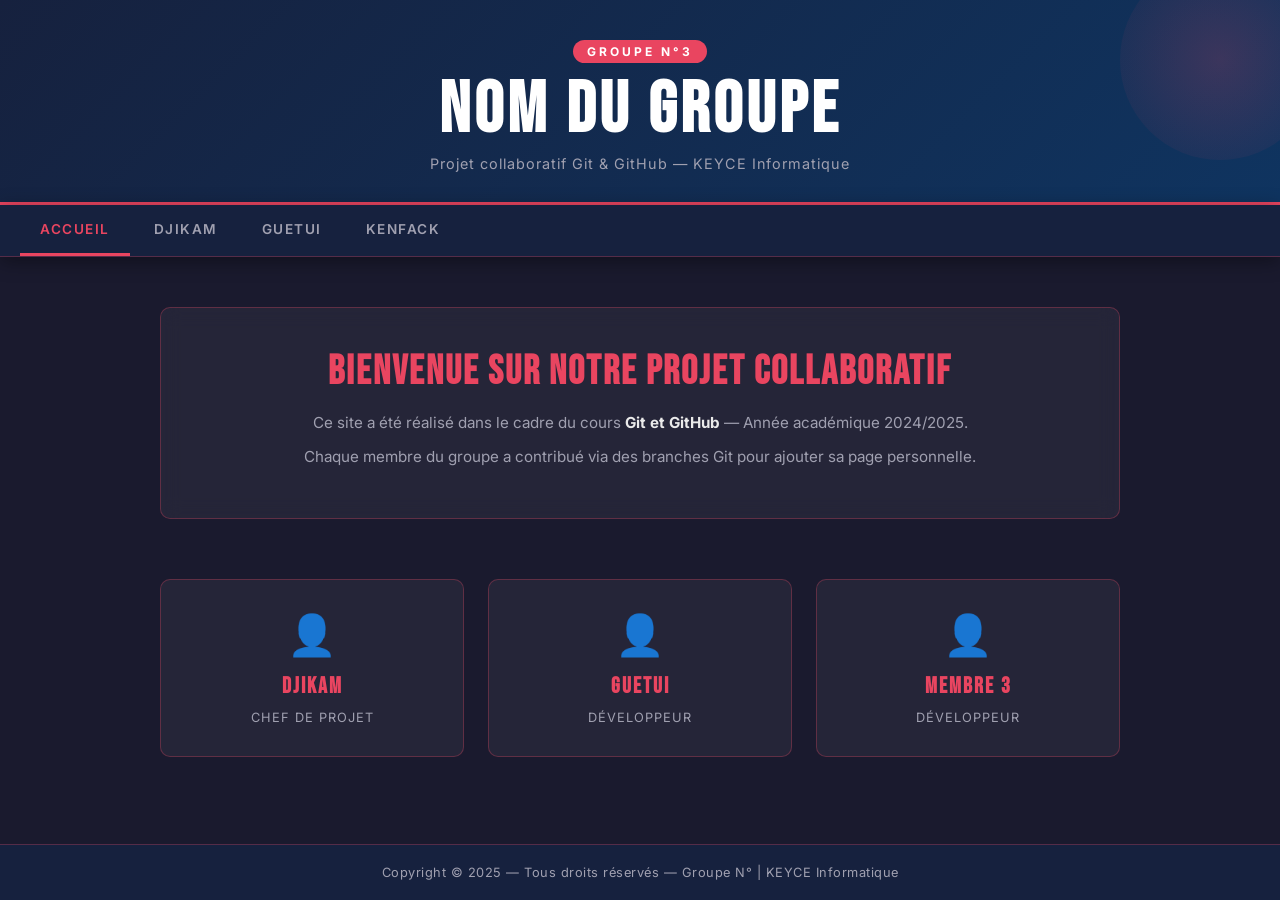
<file: index.html>
<!DOCTYPE html>
<html lang="fr">
<head>
  <meta charset="UTF-8" />
  <meta name="viewport" content="width=device-width, initial-scale=1.0"/>
  <title>GROUPE N°3 — Projet Git</title>
  <link rel="stylesheet" href="Style.css" />
  <link href="https://fonts.googleapis.com/css2?family=Bebas+Neue&family=Inter:wght@300;400;600&display=swap" rel="stylesheet"/>
</head>
<body>

  <header>
    <div class="header-inner">
      <span class="groupe-badge">GROUPE N°3</span>
      <h1 class="titre-groupe">NOM DU GROUPE</h1>
      <p class="subtitle">Projet collaboratif Git & GitHub — KEYCE Informatique</p>
    </div>
  </header>

  <nav class="navbar">
    <ul>
      <li><a href="index.html" class="active">Accueil</a></li>
      <li><a href="DJIKAM.html">DJIKAM</a></li>
      <li><a href="GEUTUI.html">GUETUI</a></li>
      <li><a href="KENFACK.html">KENFACK</a></li>
    </ul>
  </nav>

  <main class="contenu">
    <section class="hero">
      <h2>Bienvenue sur notre projet collaboratif</h2>
      <p>Ce site a été réalisé dans le cadre du cours <strong>Git et GitHub</strong> — Année académique 2024/2025.</p>
      <p>Chaque membre du groupe a contribué via des branches Git pour ajouter sa page personnelle.</p>
    </section>

    <section class="membres-grid">
      <a href="DJIKAM.html" class="membre-card">
        <div class="card-icon">👤</div>
        <h3>DJIKAM</h3>
        <span>Chef de projet</span>
      </a>
      <a href="GEUTUI.html" class="membre-card">
        <div class="card-icon">👤</div>
        <h3>GUETUI</h3>
        <span>Développeur</span>
      </a>
      <a href="KENFACK.html" class="membre-card">
        <div class="card-icon">👤</div>
        <h3>MEMBRE 3</h3>
        <span>Développeur</span>
      </a>
    </section>
  </main>

  <footer>
    <p>Copyright &copy; 2025 — Tous droits réservés — Groupe N° | KEYCE Informatique</p>
  </footer>

</body>
</html>
</file>
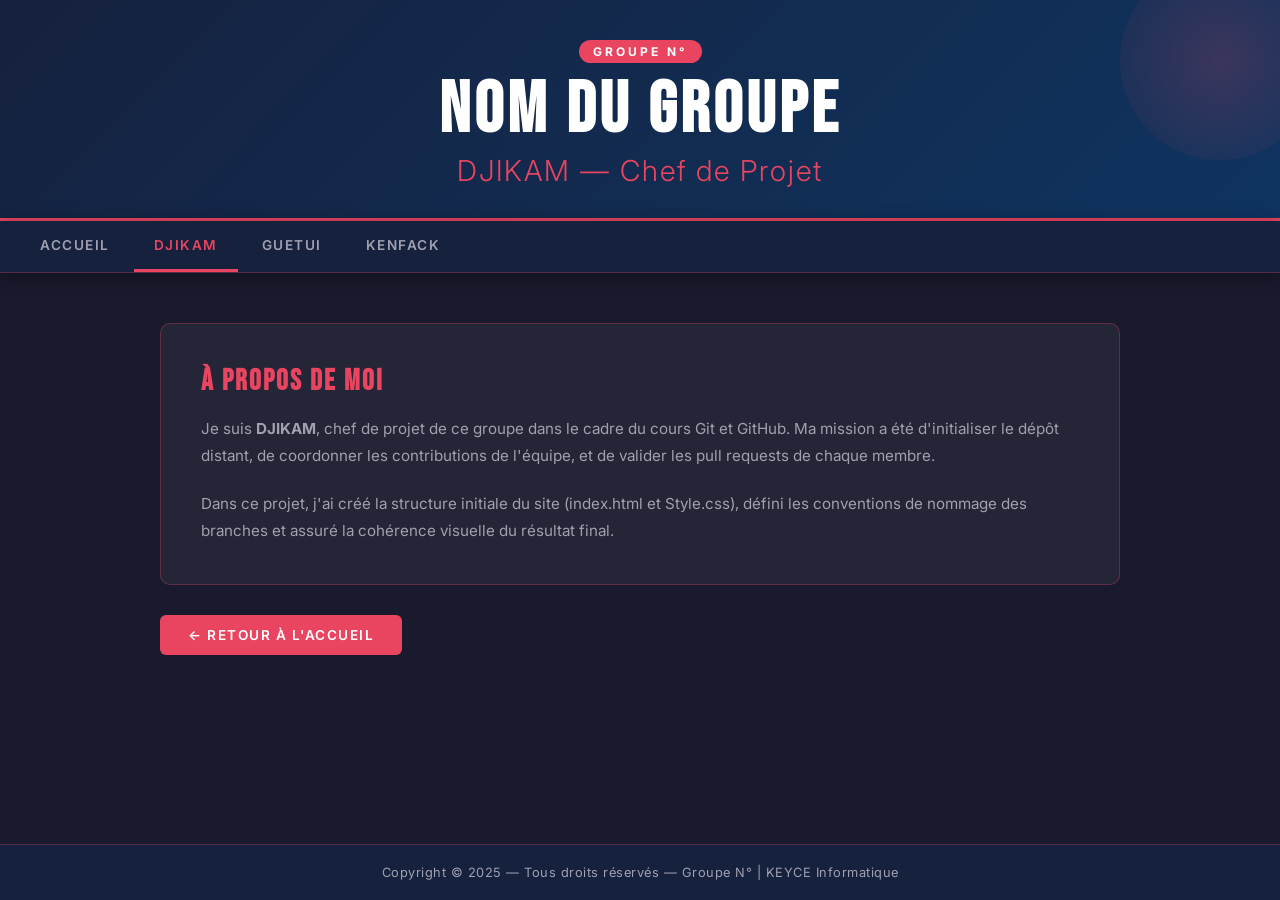
<file: DJIKAM.html>
<!DOCTYPE html>
<html lang="fr">
<head>
  <meta charset="UTF-8" />
  <meta name="viewport" content="width=device-width, initial-scale=1.0"/>
  <title>DJIKAM — Groupe N°</title>
  <link rel="stylesheet" href="Style.css" />
  <link href="https://fonts.googleapis.com/css2?family=Bebas+Neue&family=Inter:wght@300;400;600&display=swap" rel="stylesheet"/>
</head>
<body class="page-secondaire">

  <header>
    <div class="header-inner">
      <span class="groupe-badge">GROUPE N°</span>
      <h1 class="titre-groupe">NOM DU GROUPE</h1>
      <p class="membre-nom">DJIKAM — Chef de Projet</p>
    </div>
  </header>

  <nav class="navbar">
    <ul>
      <li><a href="index.html">Accueil</a></li>
      <li><a href="DJIKAM.html" class="active">DJIKAM</a></li>
      <li><a href="GEUTUI.html">GUETUI</a></li>
      <li><a href="KENFACK.html">KENFACK</a></li>
    </ul>
  </nav>

  <main class="contenu">
    <div class="contenu-membre">
      <h2>À propos de moi</h2>
      <p>
        Je suis <strong>DJIKAM</strong>, chef de projet de ce groupe dans le cadre du cours Git et GitHub.
        Ma mission a été d'initialiser le dépôt distant, de coordonner les contributions de l'équipe,
        et de valider les pull requests de chaque membre.
      </p>
      <br/>
      <p>
        Dans ce projet, j'ai créé la structure initiale du site (index.html et Style.css),
        défini les conventions de nommage des branches et assuré la cohérence visuelle du résultat final.
      </p>
    </div>

    <a href="index.html" class="btn-retour">← Retour à l'accueil</a>
  </main>

  <footer>
    <p>Copyright &copy; 2025 — Tous droits réservés — Groupe N° | KEYCE Informatique</p>
  </footer>

</body>
</html>
</file>
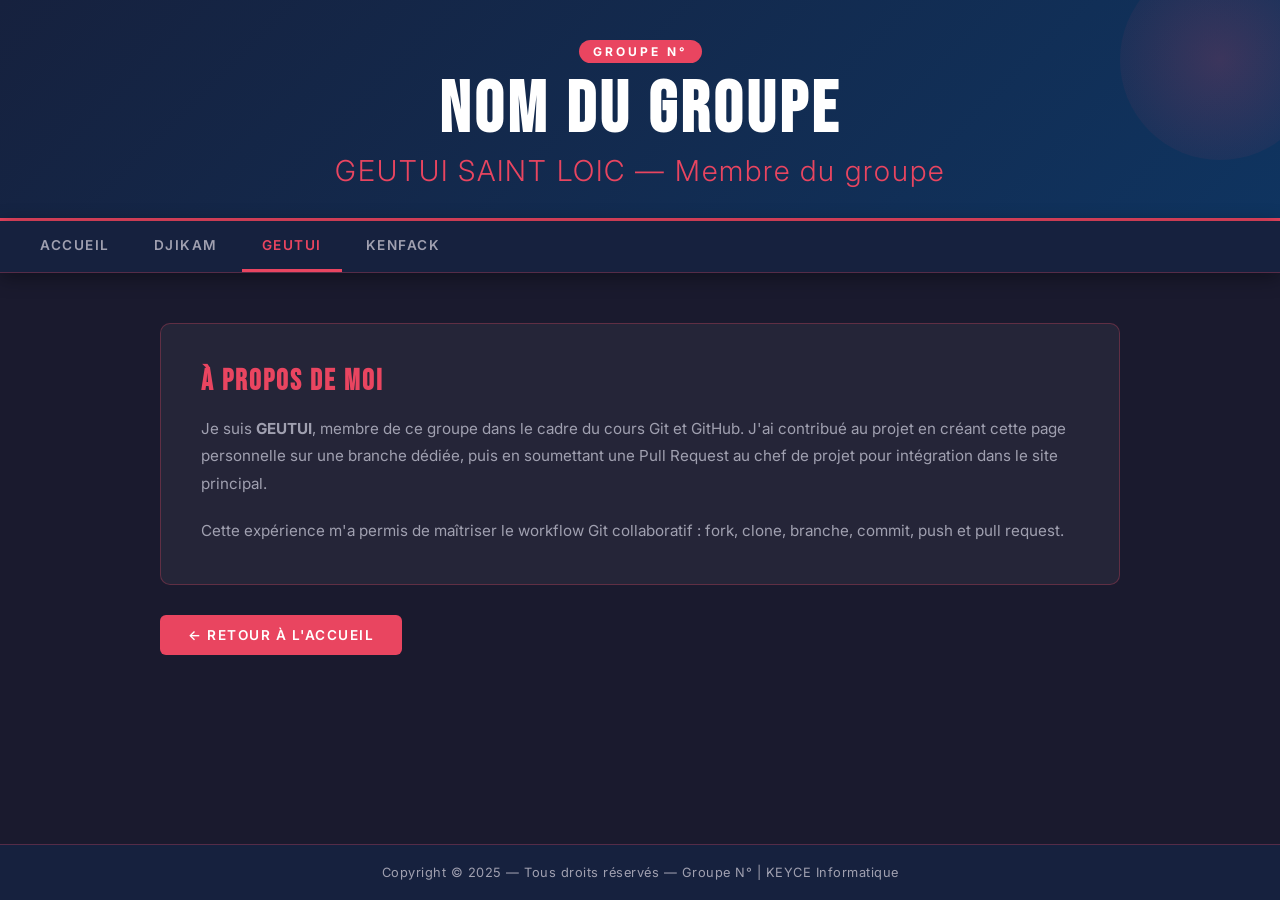
<file: GEUTUI.html>
<!DOCTYPE html>
<html lang="fr">
<head>
  <meta charset="UTF-8" />
  <meta name="viewport" content="width=device-width, initial-scale=1.0"/>
  <title>GEUTUI — Groupe N°</title>
  <link rel="stylesheet" href="Style.css" />
  <link href="https://fonts.googleapis.com/css2?family=Bebas+Neue&family=Inter:wght@300;400;600&display=swap" rel="stylesheet"/>
</head>
<body class="page-secondaire">

  <header>
    <div class="header-inner">
      <span class="groupe-badge">GROUPE N°</span>
      <h1 class="titre-groupe">NOM DU GROUPE</h1>
      <p class="membre-nom">GEUTUI SAINT LOIC — Membre du groupe</p>
    </div>
  </header>

  <nav class="navbar">
    <ul>
      <li><a href="index.html">Accueil</a></li>
      <li><a href="DJIKAM.html">DJIKAM</a></li>
      <li><a href="GEUTUI.html" class="active">GEUTUI</a></li>
      <li><a href="KENFACK.html">KENFACK</a></li>
    </ul>
  </nav>

  <main class="contenu">
    <div class="contenu-membre">
      <h2>À propos de moi</h2>
      <p>
        Je suis <strong>GEUTUI</strong>, membre de ce groupe dans le cadre du cours Git et GitHub.
        J'ai contribué au projet en créant cette page personnelle sur une branche dédiée,
        puis en soumettant une Pull Request au chef de projet pour intégration dans le site principal.
      </p>
      <br/>
      <p>
        Cette expérience m'a permis de maîtriser le workflow Git collaboratif :
        fork, clone, branche, commit, push et pull request.
      </p>
    </div>
    <a href="index.html" class="btn-retour">← Retour à l'accueil</a>
  </main>

  <footer>
    <p>Copyright &copy; 2025 — Tous droits réservés — Groupe N° | KEYCE Informatique</p>
  </footer>

</body>
</html>
</file>
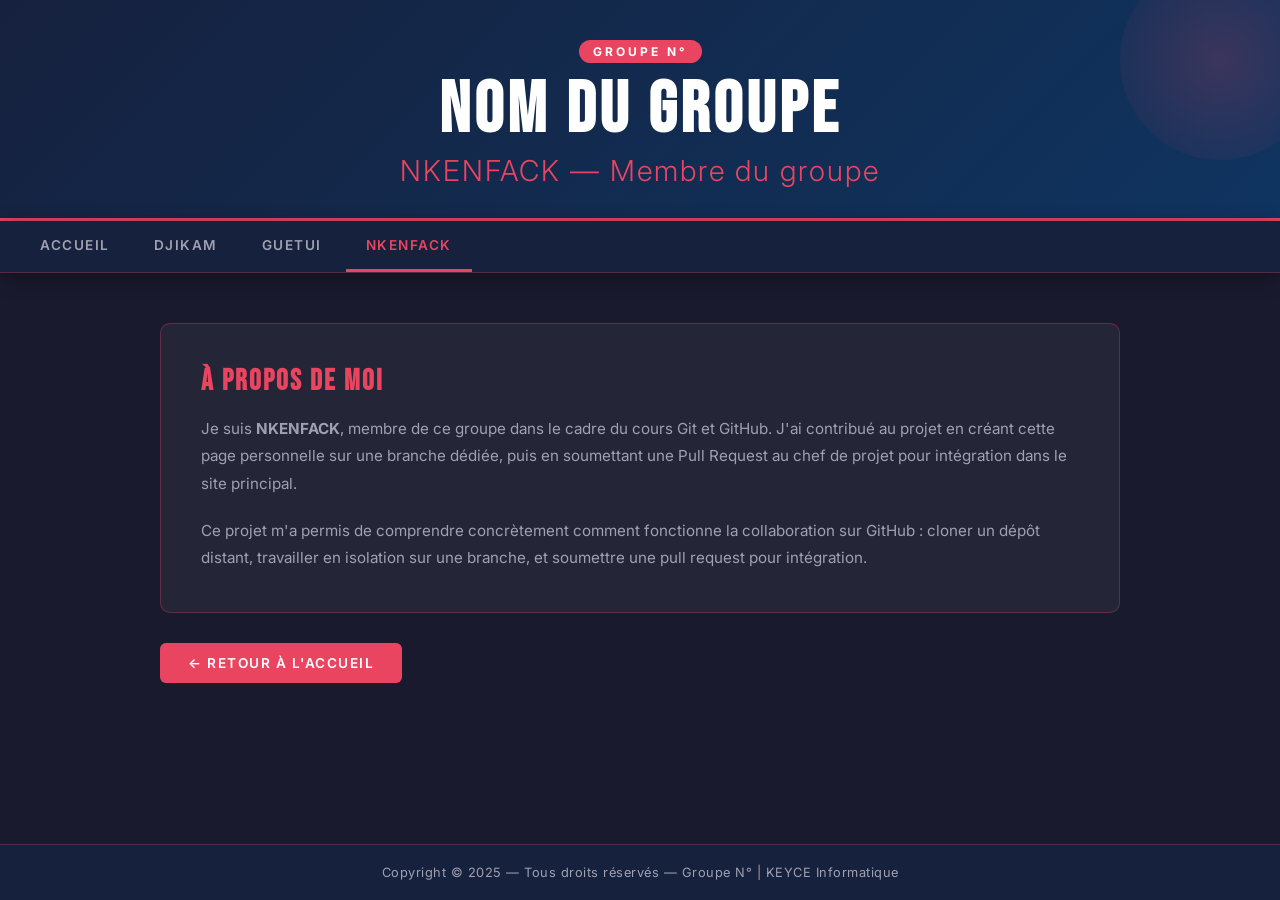
<file: KENFACK.html>
<!DOCTYPE html>
<html lang="fr">
<head>
  <meta charset="UTF-8" />
  <meta name="viewport" content="width=device-width, initial-scale=1.0"/>
  <title>NKENFACK — Groupe N°</title>
  <link rel="stylesheet" href="Style.css" />
  <link href="https://fonts.googleapis.com/css2?family=Bebas+Neue&family=Inter:wght@300;400;600&display=swap" rel="stylesheet"/>
</head>
<body class="page-secondaire">

  <header>
    <div class="header-inner">
      <span class="groupe-badge">GROUPE N°</span>
      <h1 class="titre-groupe">NOM DU GROUPE</h1>
      <p class="membre-nom">NKENFACK — Membre du groupe</p>
    </div>
  </header>

  <nav class="navbar">
    <ul>
      <li><a href="index.html">Accueil</a></li>
      <li><a href="DJIKAM.html">DJIKAM</a></li>
      <li><a href="GUETUI.html">GUETUI</a></li>
      <li><a href="NKENFACK.html" class="active">NKENFACK</a></li>
    </ul>
  </nav>

  <main class="contenu">
    <div class="contenu-membre">
      <h2>À propos de moi</h2>
      <p>
        Je suis <strong>NKENFACK</strong>, membre de ce groupe dans le cadre du cours Git et GitHub.
        J'ai contribué au projet en créant cette page personnelle sur une branche dédiée,
        puis en soumettant une Pull Request au chef de projet pour intégration dans le site principal.
      </p>
      <br/>
      <p>
        Ce projet m'a permis de comprendre concrètement comment fonctionne la collaboration
        sur GitHub : cloner un dépôt distant, travailler en isolation sur une branche,
        et soumettre une pull request pour intégration.
      </p>
    </div>
    <a href="index.html" class="btn-retour">← Retour à l'accueil</a>
  </main>

  <footer>
    <p>Copyright &copy; 2025 — Tous droits réservés — Groupe N° | KEYCE Informatique</p>
  </footer>

</body>
</html>
</file>
<file: Style.css>
/* ===========================
   STYLE.CSS — Projet Git KEYCE
   Groupe N° — 2024/2025
   =========================== */

@import url('https://fonts.googleapis.com/css2?family=Bebas+Neue&family=Inter:wght@300;400;600;700&display=swap');

:root {
  --primary: #1a1a2e;
  --secondary: #16213e;
  --accent: #e94560;
  --accent2: #0f3460;
  --text: #eaeaea;
  --text-muted: #a0a0b0;
  --card-bg: rgba(255,255,255,0.05);
  --border: rgba(233,69,96,0.3);
  --radius: 10px;
}

* {
  margin: 0;
  padding: 0;
  box-sizing: border-box;
}

body {
  font-family: 'Inter', sans-serif;
  background-color: var(--primary);
  color: var(--text);
  min-height: 100vh;
  display: flex;
  flex-direction: column;
}

/* ---- HEADER ---- */
header {
  background: linear-gradient(135deg, var(--secondary) 0%, var(--accent2) 100%);
  border-bottom: 3px solid var(--accent);
  padding: 40px 20px 30px;
  text-align: center;
  position: relative;
  overflow: hidden;
}

header::before {
  content: '';
  position: absolute;
  top: -40px; right: -40px;
  width: 200px; height: 200px;
  background: radial-gradient(circle, rgba(233,69,96,0.2), transparent);
  border-radius: 50%;
}

.header-inner {
  position: relative;
  z-index: 1;
}

.groupe-badge {
  display: inline-block;
  background: var(--accent);
  color: #fff;
  font-size: 0.75rem;
  font-weight: 700;
  letter-spacing: 3px;
  text-transform: uppercase;
  padding: 4px 14px;
  border-radius: 20px;
  margin-bottom: 12px;
}

.titre-groupe {
  font-family: 'Bebas Neue', sans-serif;
  font-size: clamp(2.5rem, 6vw, 4.5rem);
  letter-spacing: 4px;
  color: #fff;
  line-height: 1;
}

.subtitle {
  color: var(--text-muted);
  font-size: 0.9rem;
  margin-top: 8px;
  letter-spacing: 1px;
}

/* ---- NAVBAR ---- */
.navbar {
  background: var(--secondary);
  border-bottom: 1px solid var(--border);
  padding: 0 20px;
  position: sticky;
  top: 0;
  z-index: 100;
  box-shadow: 0 4px 20px rgba(0,0,0,0.4);
}

.navbar ul {
  list-style: none;
  display: flex;
  gap: 4px;
  overflow-x: auto;
}

.navbar ul li a {
  display: block;
  color: var(--text-muted);
  text-decoration: none;
  font-size: 0.85rem;
  font-weight: 600;
  letter-spacing: 1.5px;
  text-transform: uppercase;
  padding: 16px 20px;
  transition: color 0.2s, border-bottom 0.2s;
  border-bottom: 3px solid transparent;
  white-space: nowrap;
}

.navbar ul li a:hover,
.navbar ul li a.active {
  color: var(--accent);
  border-bottom: 3px solid var(--accent);
}

/* ---- MAIN ---- */
main.contenu {
  flex: 1;
  max-width: 1000px;
  width: 100%;
  margin: 0 auto;
  padding: 50px 20px;
}

.hero {
  text-align: center;
  margin-bottom: 60px;
  padding: 40px;
  background: var(--card-bg);
  border: 1px solid var(--border);
  border-radius: var(--radius);
  backdrop-filter: blur(10px);
}

.hero h2 {
  font-family: 'Bebas Neue', sans-serif;
  font-size: clamp(1.6rem, 4vw, 2.5rem);
  letter-spacing: 2px;
  color: var(--accent);
  margin-bottom: 14px;
}

.hero p {
  color: var(--text-muted);
  line-height: 1.7;
  font-size: 0.95rem;
  margin-bottom: 8px;
}

.hero p strong {
  color: var(--text);
}

/* ---- CARDS MEMBRES ---- */
.membres-grid {
  display: grid;
  grid-template-columns: repeat(auto-fit, minmax(220px, 1fr));
  gap: 24px;
}

.membre-card {
  background: var(--card-bg);
  border: 1px solid var(--border);
  border-radius: var(--radius);
  padding: 30px 20px;
  text-align: center;
  text-decoration: none;
  color: var(--text);
  transition: transform 0.25s, border-color 0.25s, box-shadow 0.25s;
  display: block;
}

.membre-card:hover {
  transform: translateY(-6px);
  border-color: var(--accent);
  box-shadow: 0 12px 30px rgba(233,69,96,0.2);
}

.card-icon {
  font-size: 2.5rem;
  margin-bottom: 14px;
}

.membre-card h3 {
  font-family: 'Bebas Neue', sans-serif;
  font-size: 1.4rem;
  letter-spacing: 2px;
  color: var(--accent);
  margin-bottom: 6px;
}

.membre-card span {
  font-size: 0.8rem;
  color: var(--text-muted);
  letter-spacing: 1px;
  text-transform: uppercase;
}

/* ---- FOOTER ---- */
footer {
  background: var(--secondary);
  border-top: 1px solid var(--border);
  text-align: center;
  padding: 20px;
  font-size: 0.8rem;
  color: var(--text-muted);
  letter-spacing: 0.5px;
}

/* ---- PAGE SECONDAIRE ---- */
.page-secondaire header .membre-nom {
  font-size: clamp(1.2rem, 3vw, 1.8rem);
  color: var(--accent);
  font-weight: 300;
  margin-top: 6px;
  letter-spacing: 2px;
}

.page-secondaire main.contenu {
  padding: 50px 20px;
}

.contenu-membre {
  background: var(--card-bg);
  border: 1px solid var(--border);
  border-radius: var(--radius);
  padding: 40px;
  margin-bottom: 30px;
}

.contenu-membre h2 {
  font-family: 'Bebas Neue', sans-serif;
  font-size: 1.8rem;
  letter-spacing: 2px;
  color: var(--accent);
  margin-bottom: 16px;
}

.contenu-membre p {
  color: var(--text-muted);
  line-height: 1.8;
  font-size: 0.95rem;
}

.btn-retour {
  display: inline-block;
  background: var(--accent);
  color: #fff;
  text-decoration: none;
  padding: 12px 28px;
  border-radius: 6px;
  font-size: 0.85rem;
  font-weight: 600;
  letter-spacing: 1.5px;
  text-transform: uppercase;
  transition: opacity 0.2s, transform 0.2s;
}

.btn-retour:hover {
  opacity: 0.85;
  transform: translateX(-3px);
}

/* ---- RESPONSIVE ---- */
@media (max-width: 600px) {
  .navbar ul {
    flex-wrap: nowrap;
    overflow-x: auto;
  }

  .hero {
    padding: 24px 16px;
  }

  .membres-grid {
    grid-template-columns: 1fr;
  }
}
</file>
